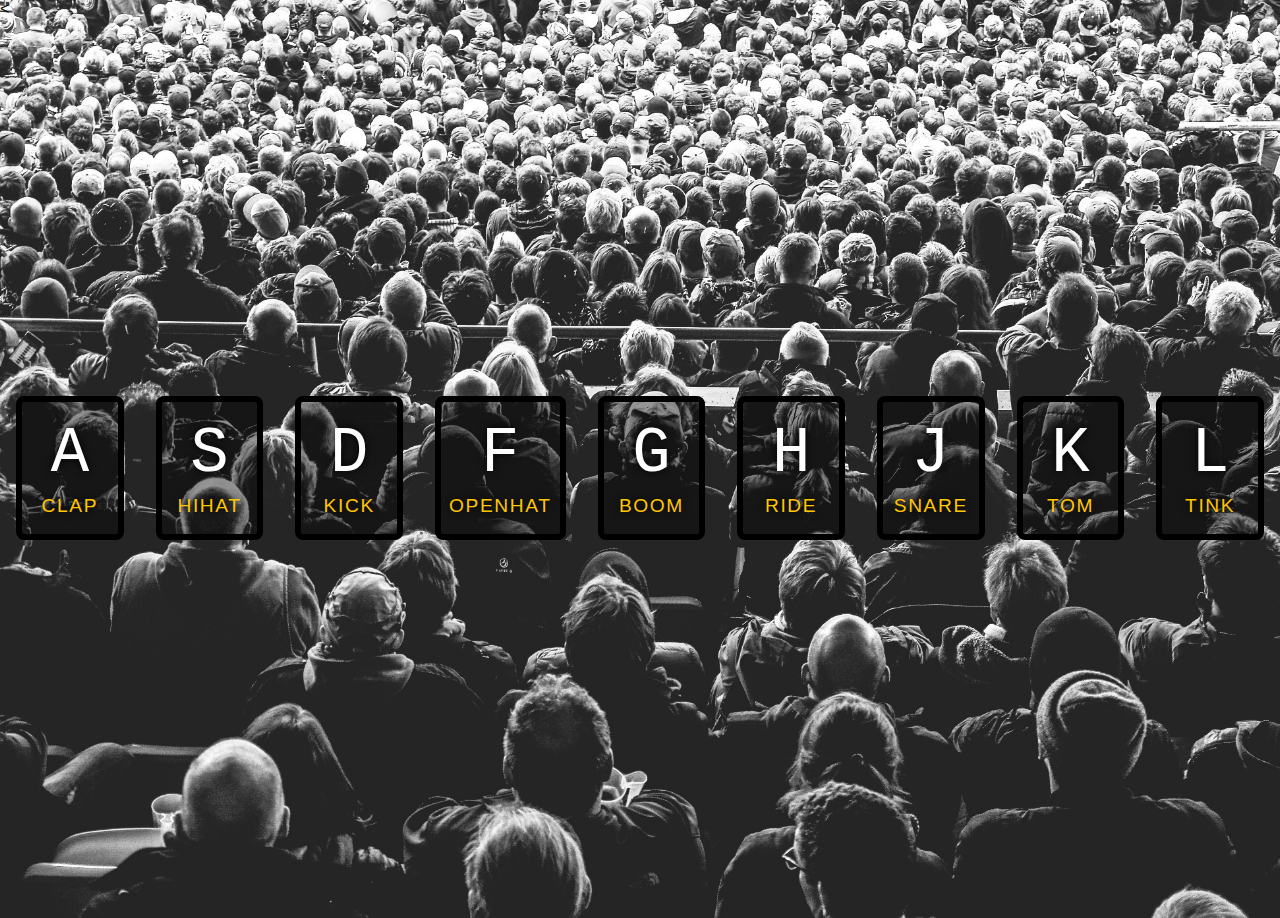
<file: index.html>
<!DOCTYPE html>
<html lang="en">
<head>
  <meta charset="UTF-8">
  <title>JS Drum Kit</title>
  <<head>
    <link rel="stylesheet" href="style.css">
</head>

  <link rel="icon" href="https://fav.farm/🔥" />
</head>
<body>


  <div class="keys">
    <div data-key="65" class="key">
      <kbd>A</kbd>
      <span class="sound">clap</span>
    </div>
    <div data-key="83" class="key">
      <kbd>S</kbd>
      <span class="sound">hihat</span>
    </div>
    <div data-key="68" class="key">
      <kbd>D</kbd>
      <span class="sound">kick</span>
    </div>
    <div data-key="70" class="key">
      <kbd>F</kbd>
      <span class="sound">openhat</span>
    </div>
    <div data-key="71" class="key">
      <kbd>G</kbd>
      <span class="sound">boom</span>
    </div>
    <div data-key="72" class="key">
      <kbd>H</kbd>
      <span class="sound">ride</span>
    </div>
    <div data-key="74" class="key">
      <kbd>J</kbd>
      <span class="sound">snare</span>
    </div>
    <div data-key="75" class="key">
      <kbd>K</kbd>
      <span class="sound">tom</span>
    </div>
    <div data-key="76" class="key">
      <kbd>L</kbd>
      <span class="sound">tink</span>
    </div>
  </div>

  <audio data-key="65" src="sounds/clap.wav"></audio>
  <audio data-key="83" src="sounds/hihat.wav"></audio>
  <audio data-key="68" src="sounds/kick.wav"></audio>
  <audio data-key="70" src="sounds/openhat.wav"></audio>
  <audio data-key="71" src="sounds/boom.wav"></audio>
  <audio data-key="72" src="sounds/ride.wav"></audio>
  <audio data-key="74" src="sounds/snare.wav"></audio>
  <audio data-key="75" src="sounds/tom.wav"></audio>
  <audio data-key="76" src="sounds/tink.wav"></audio>

<script>

</script>


</body>
</html>
</file>
<file: style.css>
body {
  background-image: url("background.jpg");
  background-size: cover; 
  background-position: center; 
  background-repeat: no-repeat; 
}


body,
html {
  margin: 0;
  padding: 0;
  font-family: sans-serif;
}

.keys {
  display: flex;
  flex: 1;
  min-height: 100vh;
  align-items: center;
  justify-content: center;
}

.key {
  border: 0.4rem solid black;
  border-radius: 0.5rem;
  margin: 1rem;
  font-size: 1.5rem;
  padding: 1rem 0.5rem;
  transition: all 0.07s ease;
  width: 10rem;
  text-align: center;
  color: white;
  background: rgba(0, 0, 0, 0.4);
  text-shadow: 0 0 0.5rem black;
}

.playing {
  transform: scale(1.1);
  border-color: #ffc600;
  box-shadow: 0 0 1rem #ffc600;
}

kbd {
  display: block;
  font-size: 4rem;
}

.sound {
  font-size: 1.2rem;
  text-transform: uppercase;
  letter-spacing: 0.1rem;
  color: #ffc600;
}
</file>
